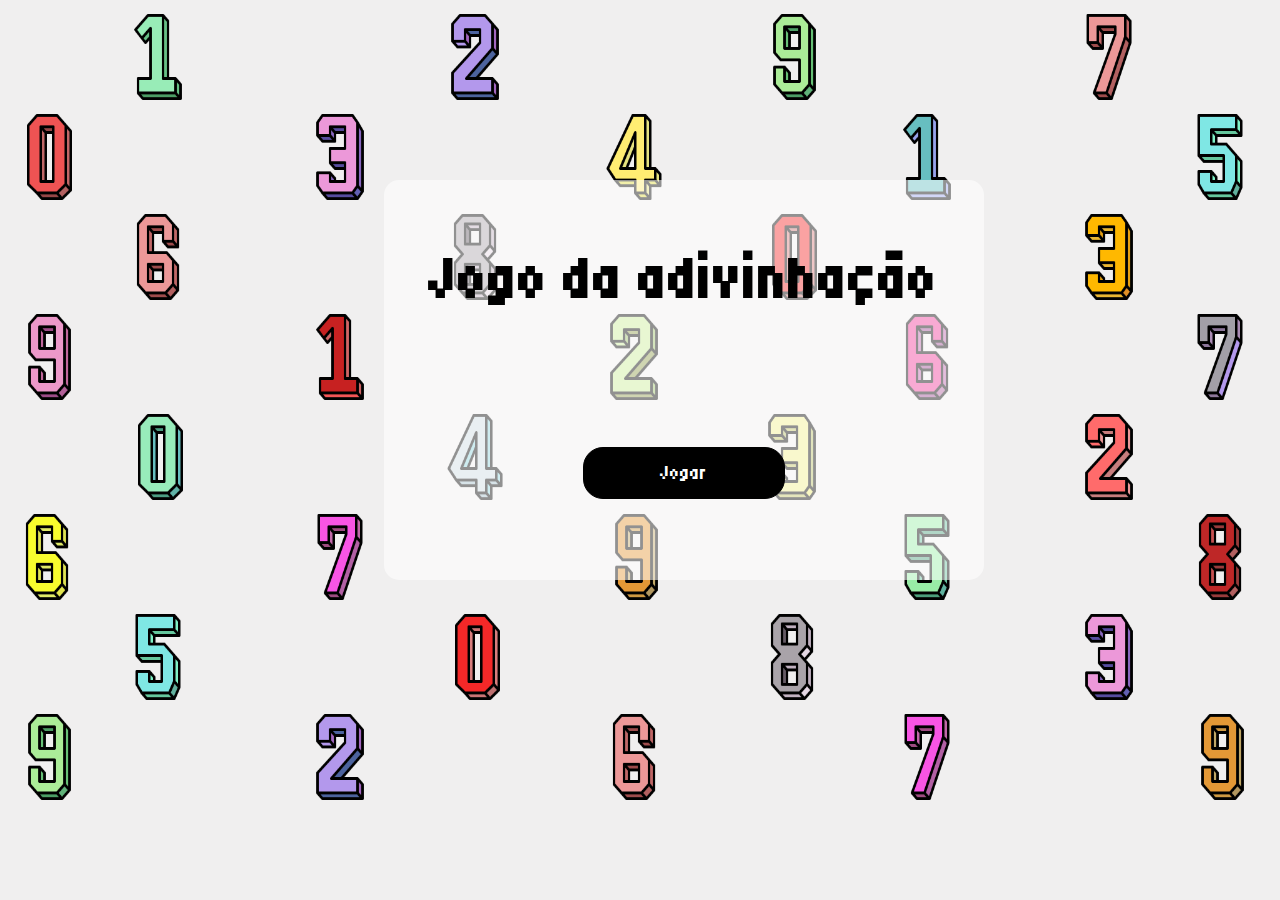
<file: index.html>
<!DOCTYPE html>
<html lang="pt-br">
<head>
    <meta charset="UTF-8">
    <meta name="viewport" content="width=device-width, initial-scale=1.0">
    <title>Adivinhação</title>
    <link rel="stylesheet" href="./css/style.css">
    <link rel="shortcut icon" href="./images/ponto-de-interrogacao.png" type="image/x-icon">
</head>
<body>
    <main>
        <section id="fundo">
            <div class="fileira">
                <img src="./images/um.png" alt="imagem1" id="numero1">
                <img src="./images/dois.png" alt="imagem2" id="numero2">
                <img src=".//images/nove.png" alt="imagem9" id="numero9">
                <img src="./images/sete.png" alt="">
            </div>
            <div class="fileira" id="teste">
                <img src="./images/zero.png" alt="">
                <img src="./images/tres.png" alt="">
                <img src="./images/quatro.png" alt="">
                <img src="./images/um-2.png" alt="">
                <img src="./images/cinco-2.png" alt="">
            </div>
            <div class="fileira">
                <img src="./images/seis.png" alt="imagem1" id="numero1">
                <img src="./images/oito-2.png" alt="imagem2" id="numero2">
                <img src=".//images/zero-2.png" alt="imagem9" id="numero9">
                <img src="./images/tres-2.png" alt="">
            </div>
            <div class="fileira" id="colunas">
                <img src="./images/nove-3.png" alt="">
                <img src="./images/um-3.png" alt="">
                <img src="./images/dois-3.png" alt="">
                <img src="./images/seis-2.png" alt="">
                <img src="./images/sete-3.png" alt="">
            </div>
            <div class="fileira">
                <img src="./images/zero-3.png" alt="imagem1" id="numero1">
                <img src="./images/quatro-2.png" alt="imagem2" id="numero2">
                <img src=".//images/tres-3.png" alt="imagem9" id="numero9">
                <img src="./images/dois-4.png" alt="">
            </div>
            <div class="fileira" id="colunas2">
                <img src="./images/seis-3.png" alt="">
                <img src="./images/sete-4.png" alt="">
                <img src="./images/nove-4.png" alt="">
                <img src="./images/cinco.png" alt="">
                <img src="./images/oito.png" alt="">
            </div>
            <div class="fileira">
                <img src="./images/cinco-2.png" alt="imagem1" id="numero1">
                <img src="./images/zero-2.png" alt="imagem2" id="numero2">
                <img src="./images/oito-2.png" alt="imagem9" id="numero9">
                <img src="./images/tres.png" alt="">
            </div>
            <div class="fileira" id="colunas3">
                <img src="./images/nove.png" alt="">
                <img src="./images/dois.png" alt="">
                <img src="./images/seis.png" alt="">
                <img src="./images/sete-4.png" alt="">
                <img src="./images/nove-4.png" alt="">
            </div>
        </section>
        
        <section id="jogar">
            <div id="box"> 
                <div id="titulo">
                    <h1>Jogo da adivinhação</h1> 
                </div>
                <div id="play">
                    <a id="inicio" href="jogo.html">Jogar</a> 
                </div>
            </div>
        </section>
       
        
    </main>
    
    <script src="./js/script.js"></script>

</body>
</html>
</file>
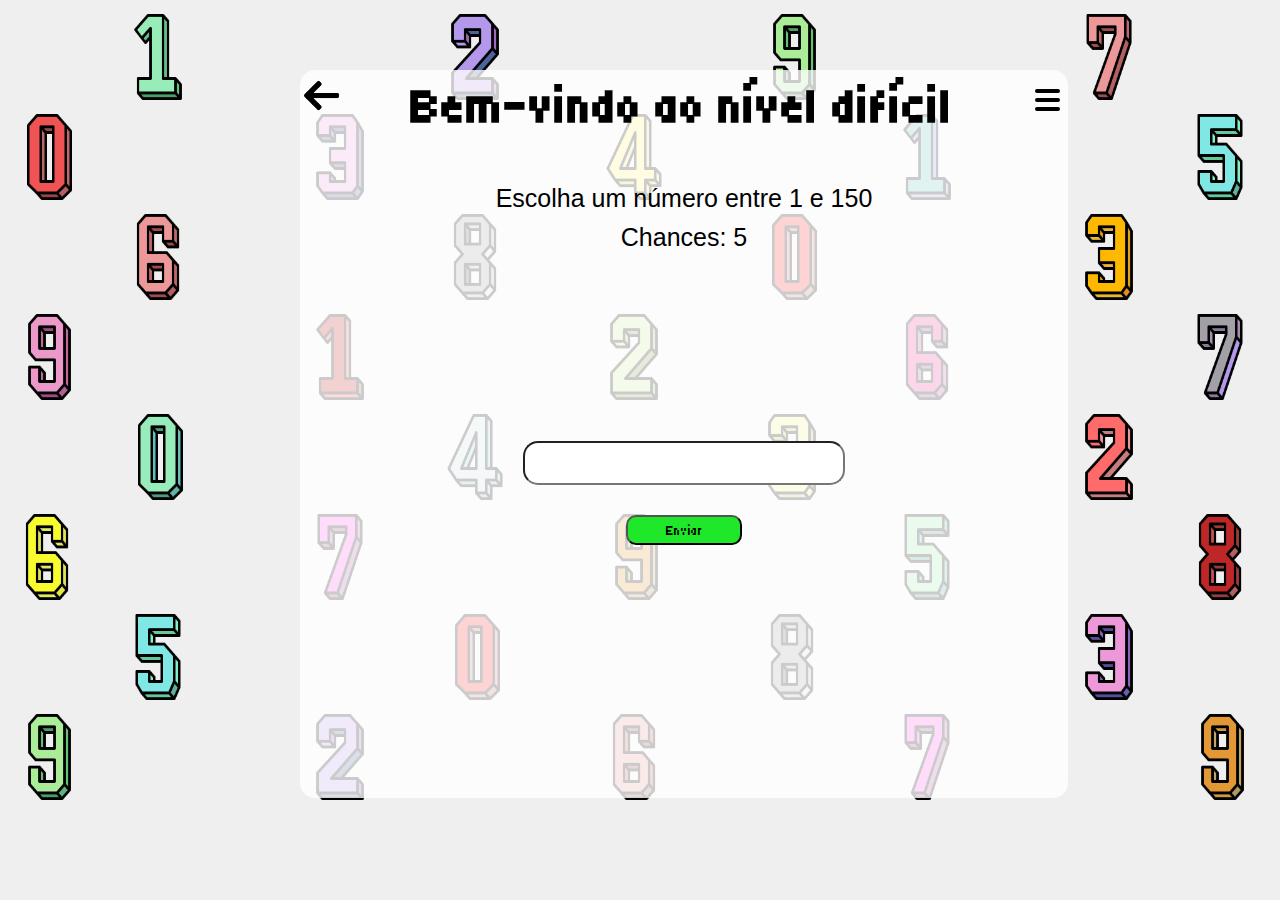
<file: dificil.html>
<!DOCTYPE html>
<html lang="pt-br">
<head>
    <meta charset="UTF-8">
    <meta name="viewport" content="width=device-width, initial-scale=1.0">
    <title>Adivinhação</title>
    <link rel="stylesheet" href="./css/style.css">
    <link rel="shortcut icon" href="./images/ponto-de-interrogacao.png" type="image/x-icon">
</head>
<body>
    <div id="menu2">
        <a style="text-decoration: none; color: black;" href="./regras.html">Regras</a>
    </div>
    <main>
        <section id="fundo">
            <div class="fileira">
                <img src="./images/um.png" alt="imagem1" id="numero1">
                <img src="./images/dois.png" alt="imagem2" id="numero2">
                <img src=".//images/nove.png" alt="imagem9" id="numero9">
                <img src="./images/sete.png" alt="">
            </div>
            <div class="fileira" id="teste">
                <img src="./images/zero.png" alt="">
                <img src="./images/tres.png" alt="">
                <img src="./images/quatro.png" alt="">
                <img src="./images/um-2.png" alt="">
                <img src="./images/cinco-2.png" alt="">
            </div>
            <div class="fileira">
                <img src="./images/seis.png" alt="imagem1" id="numero1">
                <img src="./images/oito-2.png" alt="imagem2" id="numero2">
                <img src=".//images/zero-2.png" alt="imagem9" id="numero9">
                <img src="./images/tres-2.png" alt="">
            </div>
            <div class="fileira" id="colunas">
                <img src="./images/nove-3.png" alt="">
                <img src="./images/um-3.png" alt="">
                <img src="./images/dois-3.png" alt="">
                <img src="./images/seis-2.png" alt="">
                <img src="./images/sete-3.png" alt="">
            </div>
            <div class="fileira">
                <img src="./images/zero-3.png" alt="imagem1" id="numero1">
                <img src="./images/quatro-2.png" alt="imagem2" id="numero2">
                <img src=".//images/tres-3.png" alt="imagem9" id="numero9">
                <img src="./images/dois-4.png" alt="">
            </div>
            <div class="fileira" id="colunas2">
                <img src="./images/seis-3.png" alt="">
                <img src="./images/sete-4.png" alt="">
                <img src="./images/nove-4.png" alt="">
                <img src="./images/cinco.png" alt="">
                <img src="./images/oito.png" alt="">
            </div>
            <div class="fileira">
                <img src="./images/cinco-2.png" alt="imagem1" id="numero1">
                <img src="./images/zero-2.png" alt="imagem2" id="numero2">
                <img src="./images/oito-2.png" alt="imagem9" id="numero9">
                <img src="./images/tres.png" alt="">
            </div>
            <div class="fileira" id="colunas3">
                <img src="./images/nove.png" alt="">
                <img src="./images/dois.png" alt="">
                <img src="./images/seis.png" alt="">
                <img src="./images/sete-4.png" alt="">
                <img src="./images/nove-4.png" alt="">
            </div>
        </section>
        <section id="principal">
            <div class="topo">
                <a href="./jogo.html"><img src="./images/seta-esquerda.png" alt="seta para sair"></a> 
                <h1>Bem-vindo ao nível difícil</h1>
                <div id="menu" onclick="aberta()">
                    <span id="linha1"></span><span id="linha2"></span><span id="linha3"></span>
                </div>
            </div>
            <div class="conteudo">
                <p>Escolha um número entre 1 e 150</p>
                <p id="tentativa"></p>
            </div>
            <div class="sorteio">
                <p style="font-family: Arial;" id="maior_menor"></p>
                <input type="number" name="txtnumero" id="txtnumero" min="1" max="10" required>
                <button onclick="sorteia_facil()" id="enviar">Enviar</button>
                <p style="font-size: 18px; font-family: Arial;" id="ganhou"></p>
            </div>
        </section>
    </main>
    <script src="./js/script.js"></script>
    <script src="./js/dificil.js"></script>
</body>
</html>
</file>
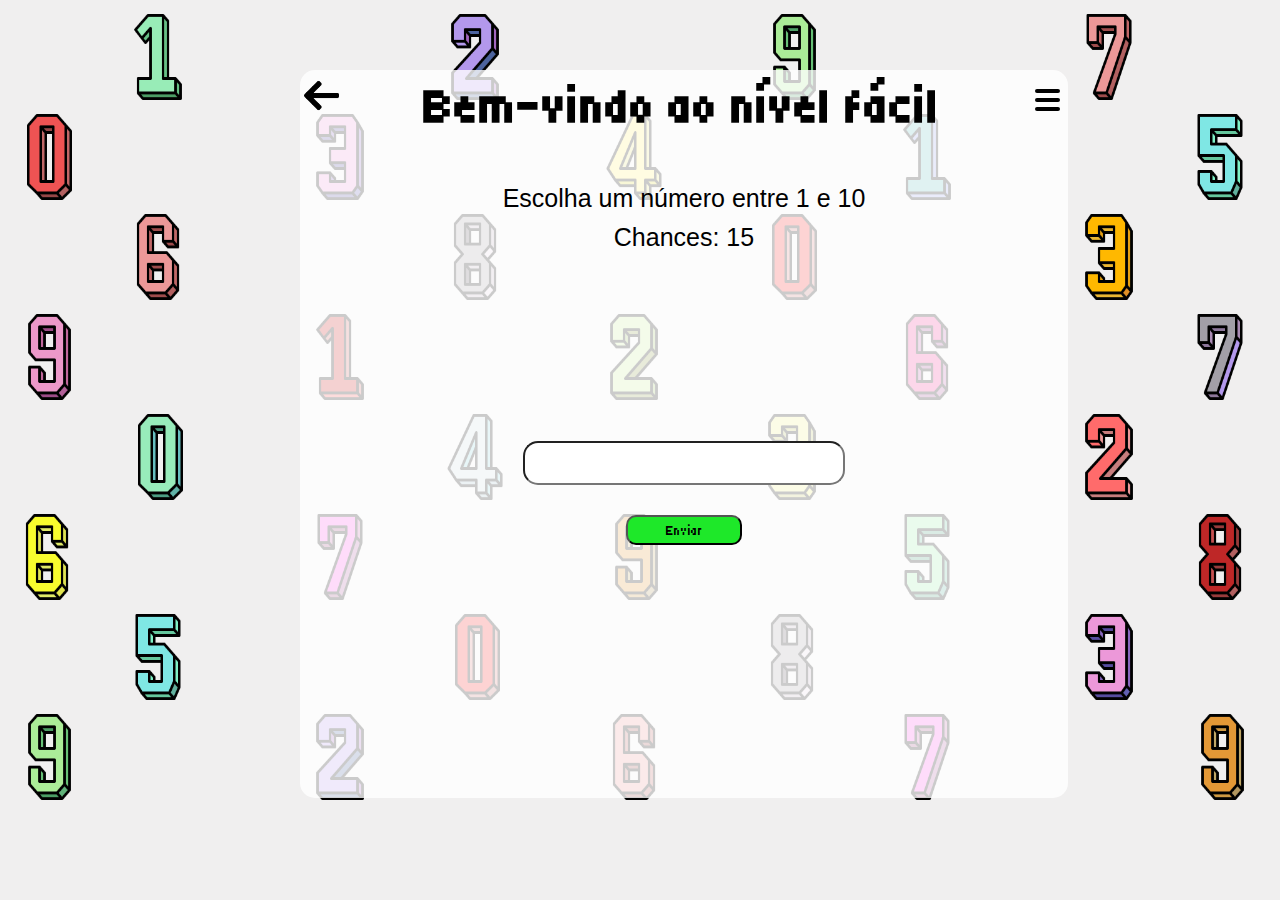
<file: facil.html>
<!DOCTYPE html>
<html lang="pt-br">
<head>
    <meta charset="UTF-8">
    <meta name="viewport" content="width=device-width, initial-scale=1.0">
    <title>Adivinhação</title>
    <link rel="stylesheet" href="./css/style.css">
    <link rel="shortcut icon" href="./images/ponto-de-interrogacao.png" type="image/x-icon">
</head>
<body>
    <div id="menu2">
        <a style="text-decoration: none; color: black;" href="./regras.html">Regras</a>
    </div>
    <main>
        <section id="fundo">
            <div class="fileira">
                <img src="./images/um.png" alt="imagem1" id="numero1">
                <img src="./images/dois.png" alt="imagem2" id="numero2">
                <img src=".//images/nove.png" alt="imagem9" id="numero9">
                <img src="./images/sete.png" alt="">
            </div>
            <div class="fileira" id="teste">
                <img src="./images/zero.png" alt="">
                <img src="./images/tres.png" alt="">
                <img src="./images/quatro.png" alt="">
                <img src="./images/um-2.png" alt="">
                <img src="./images/cinco-2.png" alt="">
            </div>
            <div class="fileira">
                <img src="./images/seis.png" alt="imagem1" id="numero1">
                <img src="./images/oito-2.png" alt="imagem2" id="numero2">
                <img src=".//images/zero-2.png" alt="imagem9" id="numero9">
                <img src="./images/tres-2.png" alt="">
            </div>
            <div class="fileira" id="colunas">
                <img src="./images/nove-3.png" alt="">
                <img src="./images/um-3.png" alt="">
                <img src="./images/dois-3.png" alt="">
                <img src="./images/seis-2.png" alt="">
                <img src="./images/sete-3.png" alt="">
            </div>
            <div class="fileira">
                <img src="./images/zero-3.png" alt="imagem1" id="numero1">
                <img src="./images/quatro-2.png" alt="imagem2" id="numero2">
                <img src=".//images/tres-3.png" alt="imagem9" id="numero9">
                <img src="./images/dois-4.png" alt="">
            </div>
            <div class="fileira" id="colunas2">
                <img src="./images/seis-3.png" alt="">
                <img src="./images/sete-4.png" alt="">
                <img src="./images/nove-4.png" alt="">
                <img src="./images/cinco.png" alt="">
                <img src="./images/oito.png" alt="">
            </div>
            <div class="fileira">
                <img src="./images/cinco-2.png" alt="imagem1" id="numero1">
                <img src="./images/zero-2.png" alt="imagem2" id="numero2">
                <img src="./images/oito-2.png" alt="imagem9" id="numero9">
                <img src="./images/tres.png" alt="">
            </div>
            <div class="fileira" id="colunas3">
                <img src="./images/nove.png" alt="">
                <img src="./images/dois.png" alt="">
                <img src="./images/seis.png" alt="">
                <img src="./images/sete-4.png" alt="">
                <img src="./images/nove-4.png" alt="">
            </div>
        </section>
        <section id="principal">
            <div class="topo">
                <a href="./jogo.html"><img src="./images/seta-esquerda.png" alt="seta para sair"></a> 
                <h1>Bem-vindo ao nível fácil</h1>
                <div id="menu" onclick="aberta()">
                    <span id="linha1"></span><span id="linha2"></span><span id="linha3"></span>
                </div>
            </div>
            <div class="conteudo">
                <p>Escolha um número entre 1 e 10</p>
                <p id="tentativa"></p>
            </div>
            <div class="sorteio">
                <p style="font-family: Arial;" id="maior_menor"></p>
                <input type="number" name="txtnumero" id="txtnumero" min="1" max="10" required>
                <button onclick="sorteia_facil()" id="enviar">Enviar</button>
                <p style="font-size: 18px; font-family: Arial;" id="ganhou"></p>
            </div>
        </section>
    </main>

    <script src="./js/script.js"></script>
    <script src="./js/facil.js"></script>

</body>
</html>
</file>
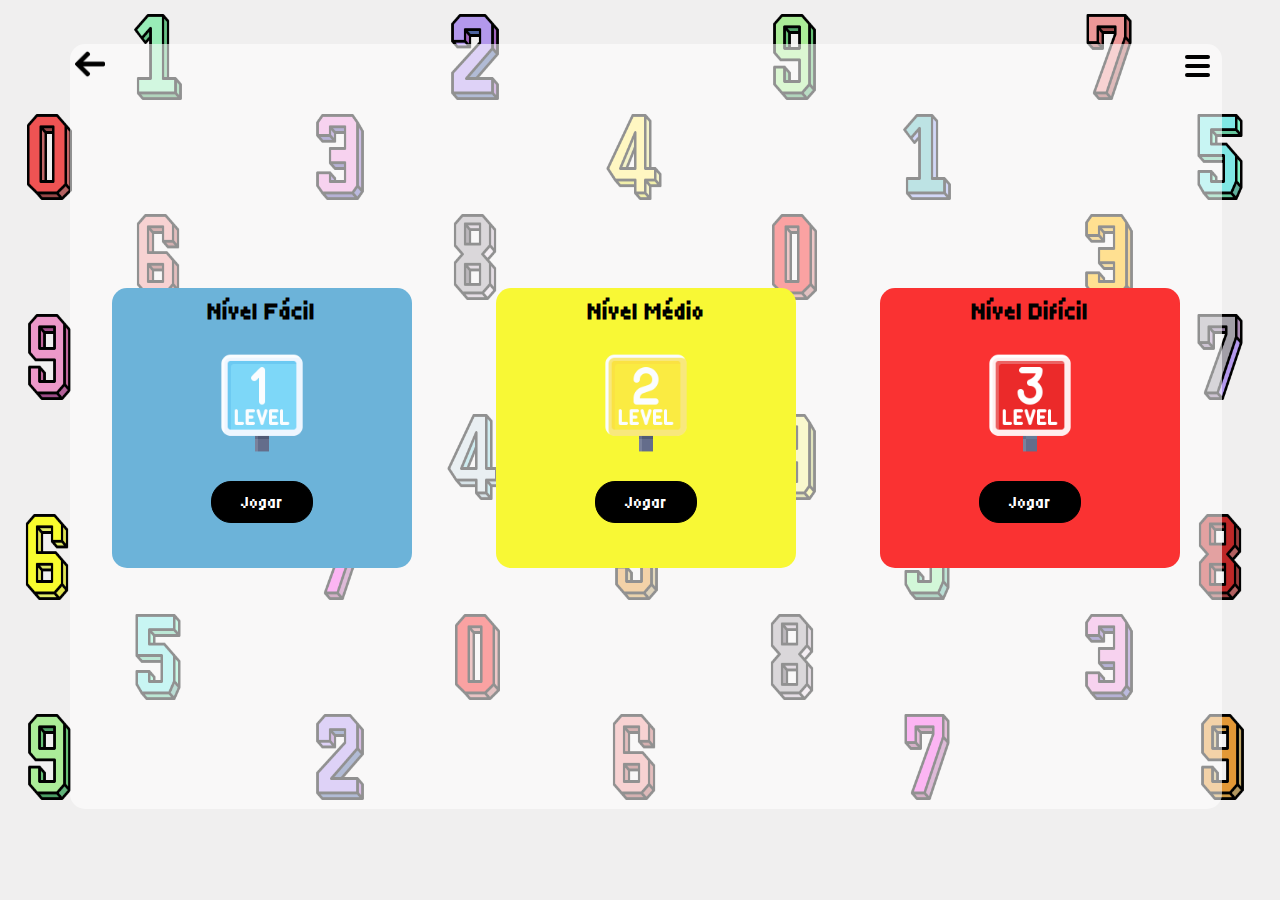
<file: jogo.html>
<!DOCTYPE html>
<html lang="pt-br">
<head>
    <meta charset="UTF-8">
    <meta name="viewport" content="width=device-width, initial-scale=1.0">
    <title>Adivinhação</title>
    <link rel="stylesheet" href="./css/style.css">
    <link rel="shortcut icon" href="./images/ponto-de-interrogacao.png" type="image/x-icon">
</head>
<body>
    <div id="menu2">
        <a style="text-decoration: none; color: black;" href="./regras.html">Regras</a>
    </div>
    <main>
        <section id="fundo">
            <div class="fileira">
                <img src="./images/um.png" alt="imagem1" id="numero1">
                <img src="./images/dois.png" alt="imagem2" id="numero2">
                <img src=".//images/nove.png" alt="imagem9" id="numero9">
                <img src="./images/sete.png" alt="">
            </div>
            <div class="fileira" id="teste">
                <img src="./images/zero.png" alt="">
                <img src="./images/tres.png" alt="">
                <img src="./images/quatro.png" alt="">
                <img src="./images/um-2.png" alt="">
                <img src="./images/cinco-2.png" alt="">
            </div>
            <div class="fileira">
                <img src="./images/seis.png" alt="imagem1" id="numero1">
                <img src="./images/oito-2.png" alt="imagem2" id="numero2">
                <img src=".//images/zero-2.png" alt="imagem9" id="numero9">
                <img src="./images/tres-2.png" alt="">
            </div>
            <div class="fileira" id="colunas">
                <img src="./images/nove-3.png" alt="">
                <img src="./images/um-3.png" alt="">
                <img src="./images/dois-3.png" alt="">
                <img src="./images/seis-2.png" alt="">
                <img src="./images/sete-3.png" alt="">
            </div>
            <div class="fileira">
                <img src="./images/zero-3.png" alt="imagem1" id="numero1">
                <img src="./images/quatro-2.png" alt="imagem2" id="numero2">
                <img src=".//images/tres-3.png" alt="imagem9" id="numero9">
                <img src="./images/dois-4.png" alt="">
            </div>
            <div class="fileira" id="colunas2">
                <img src="./images/seis-3.png" alt="">
                <img src="./images/sete-4.png" alt="">
                <img src="./images/nove-4.png" alt="">
                <img src="./images/cinco.png" alt="">
                <img src="./images/oito.png" alt="">
            </div>
            <div class="fileira">
                <img src="./images/cinco-2.png" alt="imagem1" id="numero1">
                <img src="./images/zero-2.png" alt="imagem2" id="numero2">
                <img src="./images/oito-2.png" alt="imagem9" id="numero9">
                <img src="./images/tres.png" alt="">
            </div>
            <div class="fileira" id="colunas3">
                <img src="./images/nove.png" alt="">
                <img src="./images/dois.png" alt="">
                <img src="./images/seis.png" alt="">
                <img src="./images/sete-4.png" alt="">
                <img src="./images/nove-4.png" alt="">
            </div>
        </section>
        <section id="niveis">
            <div id="cabecalho">
                <a href="./index.html"><img src="./images/seta-esquerda.png" alt="seta para sair"></a> 
                <div id="menu" onclick="aberta()">
                <span id="linha1"></span><span id="linha2"></span><span id="linha3"></span>
                </div>
            </div> 
           <div id="everybody">
            <div class="cards">
                <h2>Nível Fácil</h2>
                <img src="./images/placa.png" alt="placa nivel facil">
                <a class="other" href="./facil.html">Jogar</a>
            </div>
            <div class="cards" id="amarelo">
                <h2>Nível Médio</h2>
                <img src="./images/placa (1).png" alt="placa nivel medio">
                <a class="other" href="./medio.html">Jogar</a>
            </div>
            <div class="cards" id="vermelho">
                <h2>Nível Difícil</h2>
                <img src="./images/placa (2).png" alt="placa nivel dificil">
                <a class="other" href="./dificil.html">Jogar</a>
            </div>

           </div> 
        </section>

        <script src="./js/script.js"></script>
    
</body>
</html>
</file>
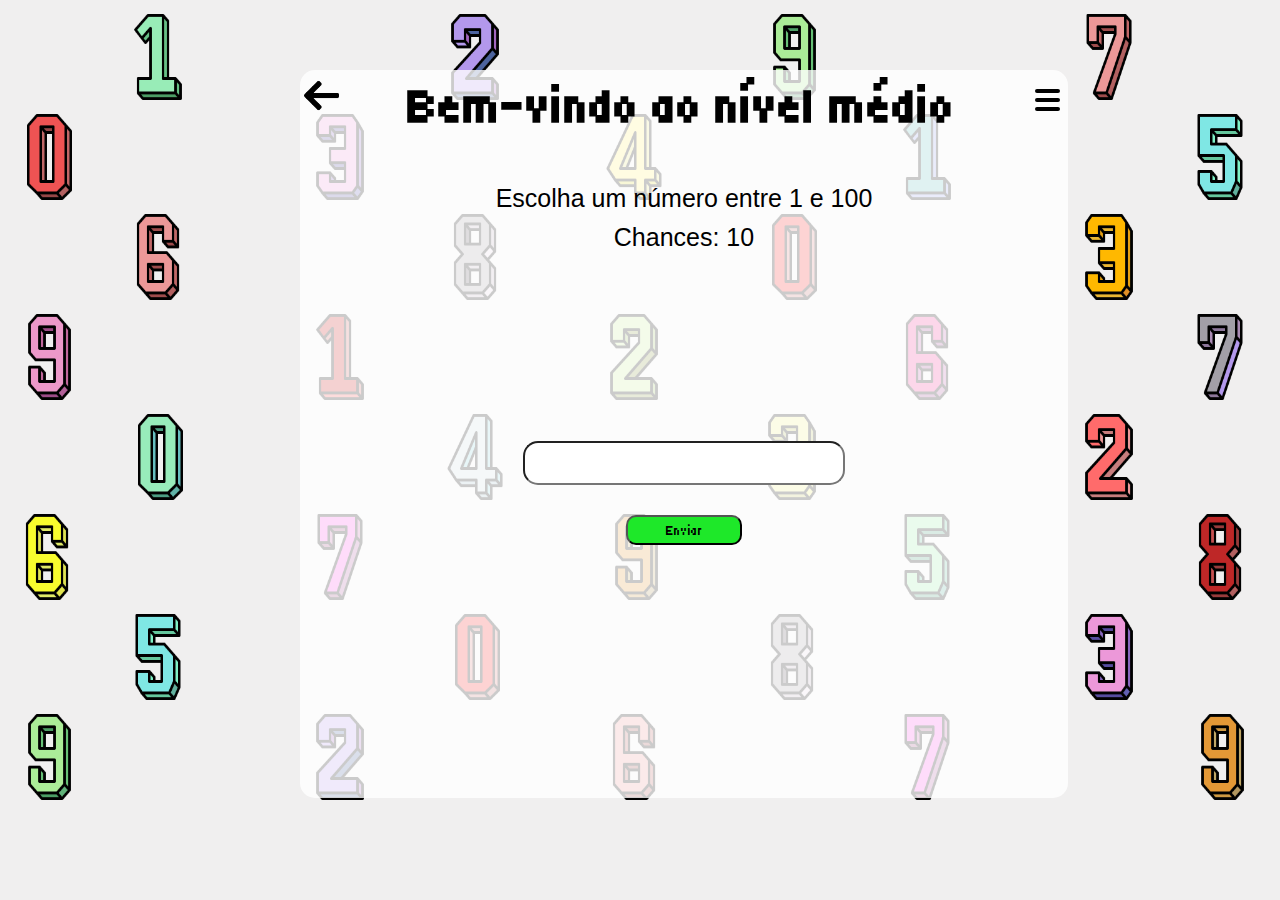
<file: medio.html>
<!DOCTYPE html>
<html lang="pt-br">
<head>
    <meta charset="UTF-8">
    <meta name="viewport" content="width=device-width, initial-scale=1.0">
    <title>Adivinhação</title>
    <link rel="stylesheet" href="./css/style.css">
    <link rel="shortcut icon" href="./images/ponto-de-interrogacao.png" type="image/x-icon">
</head>
<body>
    <div id="menu2">
        <a style="text-decoration: none; color: black;" href="./regras.html">Regras</a>
    </div>
    <main>
        <section id="fundo">
            <div class="fileira">
                <img src="./images/um.png" alt="imagem1" id="numero1">
                <img src="./images/dois.png" alt="imagem2" id="numero2">
                <img src=".//images/nove.png" alt="imagem9" id="numero9">
                <img src="./images/sete.png" alt="">
            </div>
            <div class="fileira" id="teste">
                <img src="./images/zero.png" alt="">
                <img src="./images/tres.png" alt="">
                <img src="./images/quatro.png" alt="">
                <img src="./images/um-2.png" alt="">
                <img src="./images/cinco-2.png" alt="">
            </div>
            <div class="fileira">
                <img src="./images/seis.png" alt="imagem1" id="numero1">
                <img src="./images/oito-2.png" alt="imagem2" id="numero2">
                <img src=".//images/zero-2.png" alt="imagem9" id="numero9">
                <img src="./images/tres-2.png" alt="">
            </div>
            <div class="fileira" id="colunas">
                <img src="./images/nove-3.png" alt="">
                <img src="./images/um-3.png" alt="">
                <img src="./images/dois-3.png" alt="">
                <img src="./images/seis-2.png" alt="">
                <img src="./images/sete-3.png" alt="">
            </div>
            <div class="fileira">
                <img src="./images/zero-3.png" alt="imagem1" id="numero1">
                <img src="./images/quatro-2.png" alt="imagem2" id="numero2">
                <img src=".//images/tres-3.png" alt="imagem9" id="numero9">
                <img src="./images/dois-4.png" alt="">
            </div>
            <div class="fileira" id="colunas2">
                <img src="./images/seis-3.png" alt="">
                <img src="./images/sete-4.png" alt="">
                <img src="./images/nove-4.png" alt="">
                <img src="./images/cinco.png" alt="">
                <img src="./images/oito.png" alt="">
            </div>
            <div class="fileira">
                <img src="./images/cinco-2.png" alt="imagem1" id="numero1">
                <img src="./images/zero-2.png" alt="imagem2" id="numero2">
                <img src="./images/oito-2.png" alt="imagem9" id="numero9">
                <img src="./images/tres.png" alt="">
            </div>
            <div class="fileira" id="colunas3">
                <img src="./images/nove.png" alt="">
                <img src="./images/dois.png" alt="">
                <img src="./images/seis.png" alt="">
                <img src="./images/sete-4.png" alt="">
                <img src="./images/nove-4.png" alt="">
            </div>
        </section>
        <section id="principal">
            <div class="topo">
                <a href="./jogo.html"><img src="./images/seta-esquerda.png" alt="seta para sair"></a> 
                <h1>Bem-vindo ao nível médio</h1>
                <div id="menu" onclick="aberta()">
                    <span id="linha1"></span><span id="linha2"></span><span id="linha3"></span>
                </div>
            </div>
            <div class="conteudo">
                <p>Escolha um número entre 1 e 100</p>
                <p id="tentativa"></p>
            </div>
            <div class="sorteio">
                <p style="font-family: Arial;" id="maior_menor"></p>
                <input type="number" name="txtnumero" id="txtnumero" min="1" max="10" required>
                <button onclick="sorteia_facil()" id="enviar">Enviar</button>
                <p style="font-size: 18px; font-family: Arial;" id="ganhou"></p>
            </div>
        </section>
    </main>       
    <script src="./js/script.js"></script>
    <script src="./js/medio.js"></script>
</body>
</html>
</file>
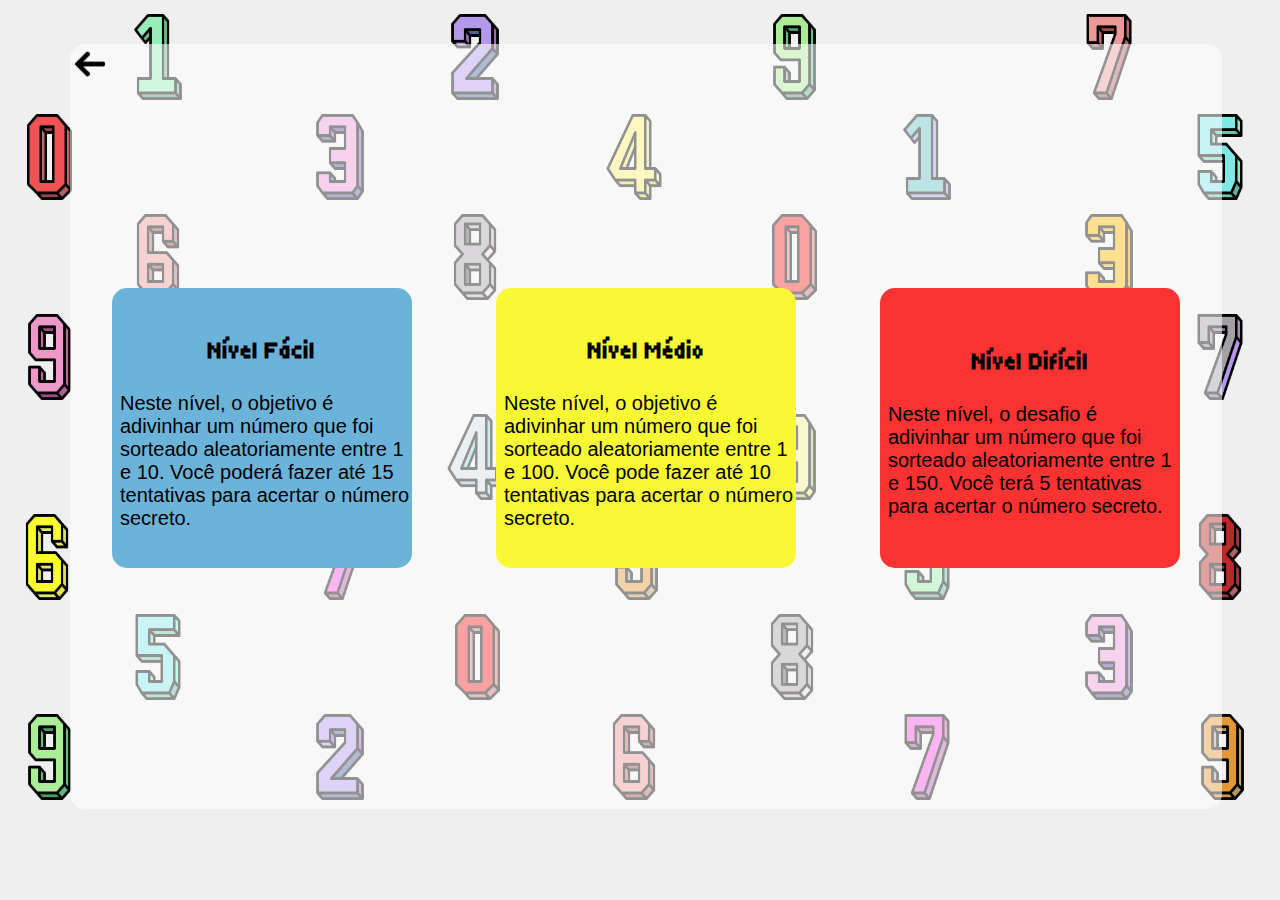
<file: regras.html>
<!DOCTYPE html>
<html lang="pt-br">
<head>
    <meta charset="UTF-8">
    <meta name="viewport" content="width=device-width, initial-scale=1.0">
    <title>Adivinhação</title>
    <link rel="stylesheet" href="./css/style.css">
    <link rel="shortcut icon" href="./images/ponto-de-interrogacao.png" type="image/x-icon">
</head>
<body>
    <main>
        <section id="fundo">
            <div class="fileira">
                <img src="./images/um.png" alt="imagem1" id="numero1">
                <img src="./images/dois.png" alt="imagem2" id="numero2">
                <img src=".//images/nove.png" alt="imagem9" id="numero9">
                <img src="./images/sete.png" alt="">
            </div>
            <div class="fileira" id="teste">
                <img src="./images/zero.png" alt="">
                <img src="./images/tres.png" alt="">
                <img src="./images/quatro.png" alt="">
                <img src="./images/um-2.png" alt="">
                <img src="./images/cinco-2.png" alt="">
            </div>
            <div class="fileira">
                <img src="./images/seis.png" alt="imagem1" id="numero1">
                <img src="./images/oito-2.png" alt="imagem2" id="numero2">
                <img src=".//images/zero-2.png" alt="imagem9" id="numero9">
                <img src="./images/tres-2.png" alt="">
            </div>
            <div class="fileira" id="colunas">
                <img src="./images/nove-3.png" alt="">
                <img src="./images/um-3.png" alt="">
                <img src="./images/dois-3.png" alt="">
                <img src="./images/seis-2.png" alt="">
                <img src="./images/sete-3.png" alt="">
            </div>
            <div class="fileira">
                <img src="./images/zero-3.png" alt="imagem1" id="numero1">
                <img src="./images/quatro-2.png" alt="imagem2" id="numero2">
                <img src=".//images/tres-3.png" alt="imagem9" id="numero9">
                <img src="./images/dois-4.png" alt="">
            </div>
            <div class="fileira" id="colunas2">
                <img src="./images/seis-3.png" alt="">
                <img src="./images/sete-4.png" alt="">
                <img src="./images/nove-4.png" alt="">
                <img src="./images/cinco.png" alt="">
                <img src="./images/oito.png" alt="">
            </div>
            <div class="fileira">
                <img src="./images/cinco-2.png" alt="imagem1" id="numero1">
                <img src="./images/zero-2.png" alt="imagem2" id="numero2">
                <img src="./images/oito-2.png" alt="imagem9" id="numero9">
                <img src="./images/tres.png" alt="">
            </div>
            <div class="fileira" id="colunas3">
                <img src="./images/nove.png" alt="">
                <img src="./images/dois.png" alt="">
                <img src="./images/seis.png" alt="">
                <img src="./images/sete-4.png" alt="">
                <img src="./images/nove-4.png" alt="">
            </div>
        </section>
        <section id="niveis">
            <div id="cabecalho">
                <a href="./jogo.html"><img src="./images/seta-esquerda.png" alt="seta para sair"></a>
            </div> 
            <div id="everybody">
            <div class="cards2">
                <h2>Nível Fácil</h2>
                <p>Neste nível, o objetivo é adivinhar um número que foi sorteado aleatoriamente entre 1 e 10. Você poderá fazer até 15 tentativas para acertar o número secreto.</p>
            </div>
            <div class="cards2" id="amarelo">
                <h2>Nível Médio</h2>
                <p>Neste nível, o objetivo é adivinhar um número que foi sorteado aleatoriamente entre 1 e 100. Você pode fazer até 10 tentativas para acertar o número secreto.</p>
            </div>
            <div class="cards2" id="vermelho">
                <h2>Nível Difícil</h2>
                <p>Neste nível, o desafio é adivinhar um número que foi sorteado aleatoriamente entre 1 e 150.  Você terá 5 tentativas para acertar o número secreto.</p>
            </div>

           </div> 
        </section>

        <script src="./js/script.js"></script>
    
</body>
</html>
</file>
<file: css/style.css>
@import url('https://fonts.googleapis.com/css2?family=Tiny5&display=swap');

*{
    margin: 0px;
    padding: 0px;
    font-family: "Tiny5", sans-serif;;
}
body{
    width: 100%;
    height: 100vh;
    display: flex;
    align-items: center;
    justify-content: center;
    background-color: rgb(240, 239, 239);
}
main{
    width: 100%;
    height: 100%;
}
#fundo{
    width: 99%;
    height: 97%;
    display: flex;
    flex-direction: column; 
    padding-top: 3px; 
}
.fileira{
    width: 100%;
    height: 100px;
    display: flex;
    justify-content: space-around;
}
.fileira img{
    padding-top: 8px;
    width: 80px;
    animation: girando ease-in-out 7s infinite; 
}
#teste img{
    animation: rodando ease-in-out 7s infinite;
}
#colunas2 img{ 
    animation: rodando ease-in-out 7s infinite;
}
@keyframes girando{
    0% {transform: rotate(0deg);}
    25% {transform: rotate(90deg);}
    50% {transform: rotate(180deg);}
    75% {transform: rotate(270deg);}
    100% {transform: rotate(360deg);}  
}
@keyframes rodando{
    0% {transform: rotate(0deg);}
    25% {transform: rotate(-90deg);}
    50% {transform: rotate(-180deg);}
    75% {transform: rotate(-270deg);}
    100% {transform: rotate(-360deg);}  
}
#teste, #colunas, #colunas2, #colunas3{
    width: 100%;
    height: 100px;
    display: flex;
    justify-content: space-around;
    gap: 200px;
}
#jogar{
    width: 500px;
    height: 300px;
    position: absolute;
    top: 20%;
    left: 30%;
}
#box{
    width: 600px;
    height: 400px;
    background-color: rgba(255, 255, 255, 0.568);
    border: 1ps solid black;
    border-radius: 15px;
    display: flex;
    justify-content: center;
    align-items: center;
    flex-direction: column;
}
#titulo{
    width: 600px;
    height: 200px;
    display: flex;
    align-items: center;
    justify-content: center;
    font-size: 30px;
}
#play{
    width: 600px;
    height: 200px;
    display: flex;
    align-items: center;
    justify-content: center;
    padding-bottom: 10px;
    
}
#inicio{
    width: 200px;
    height: 50px;
    border-radius: 20px;
    background-color: black;
    color: white;
    border: 1px solid black;
    font-size: 20px;
    display: flex;
    align-items: center;
    justify-content: center;
    text-decoration: none;
}
#niveis{
    width: 90%;
    height: 85%;
    background-color: rgba(255, 255, 255, 0.568);
    position: absolute;
    top: 44px;
    left: 70px;
    border-radius: 15px;
}
#niveis img{
    width: 30px;
    padding: 5px;
}
#everybody{
    width: 100%;
    height: 90%;
    display: flex;
    align-items: center;
    justify-content: space-around;
}
.cards{
    width: 300px;
    height: 270px;
    background-color: #6CB3D9;
    border-radius: 15px;
    display: flex;
    align-items: center;
    padding-top: 10px;
    flex-direction: column;
    gap: 23px;
}
#amarelo{
    background-color: #f8f835;
}
#vermelho{
    background-color: #fa3232;
}
#everybody img{
    width: 100px;
    height: 100px;
}
.other{
    width: 100px;
    height: 40px;
    border-radius: 20px;
    display: flex;
    align-items: center;
    justify-content: center;
    border: 1px solid black;
    text-decoration: none;
    background-color: black;
    color: white;
    font-size: 18px;
}
#menu{
    width: 30px;
    height: 30px;
    display: flex;
    align-items: center;
    justify-content: center;
    flex-direction: column;
    gap: 5px;
    padding: 7px;
    padding-right: 10px;
    z-index: 100;
    cursor: pointer;
}
span{
    width: 25px;
    height: 4px;
    background-color: black;
    border-radius: 2px;
    transition: transform 0.3s ease, opacity 0.3s ease;
    
}
#cabecalho{
    width: 100%;
    height: 40px;
    display: flex;
    justify-content: space-between;
}
#menu2{
    width: 200px;
    height: 140px;
    border-radius: 15px;
    background-color: rgba(255, 255, 255, 0.795);
    position: absolute;
    top: 48px;
    right: 73px;
    z-index: 10;
    display: none;
    font-size: 20px;
}
.menu_aberto{
    display: flex !important;
    align-items: center;
    justify-content: center;
}
.cards2{
    width: 300px;
    height: 270px;
    background-color: #6CB3D9;
    border-radius: 15px;
    padding-top: 10px;
    display: flex;
    flex-direction: column;
    align-items: center;
    justify-content: center;
    gap: 28px;
}
.cards2 p{
    font-size: 20px;
    font-family: Arial, Helvetica, sans-serif;
    color: black;
    display: flex;
    justify-content: center;
    padding-left: 6px;
    align-items: center;
    padding-left: 8px;
    
}
#principal{
    width: 60%;
    height: 80%;
    background-color: rgba(255, 255, 255, 0.795);
    position: absolute;
    top: 70px;
    left: 300px;
    border-radius: 15px;
    display: flex;
    align-items: center;
    padding-top: 8px;
    font-size: 25px;
    flex-direction: column;
}
.topo{
    width: 100%;
    height: 40px;
    display: flex;
    justify-content: space-between;
    gap: 30px;
    padding-left: 8px;
}
.topo img{
    width: 35px;
}
.conteudo{
    width: 100%;
    height: 200px;
    display: flex;
    justify-content: center;
    align-items: center;
    flex-direction: column;
    gap: 10px;
}
.conteudo p{
    font-family: Arial;
}
.sorteio{
    width: 100%;
    height: 350px;
    display: flex;
    justify-content: center;
    align-items: center;
    gap: 20px;
    flex-direction: column;
    gap: 30px;
    
}
input{
    width: 40%;
    height: 40px;
    border-radius: 15px;
    padding-left: 10px;
    font-size: 25px;
}
button{
    width: 15%;
    height: 30px;
    border-radius: 10px;
    background-color: #1EE829;
    cursor: pointer;
}
</file>
